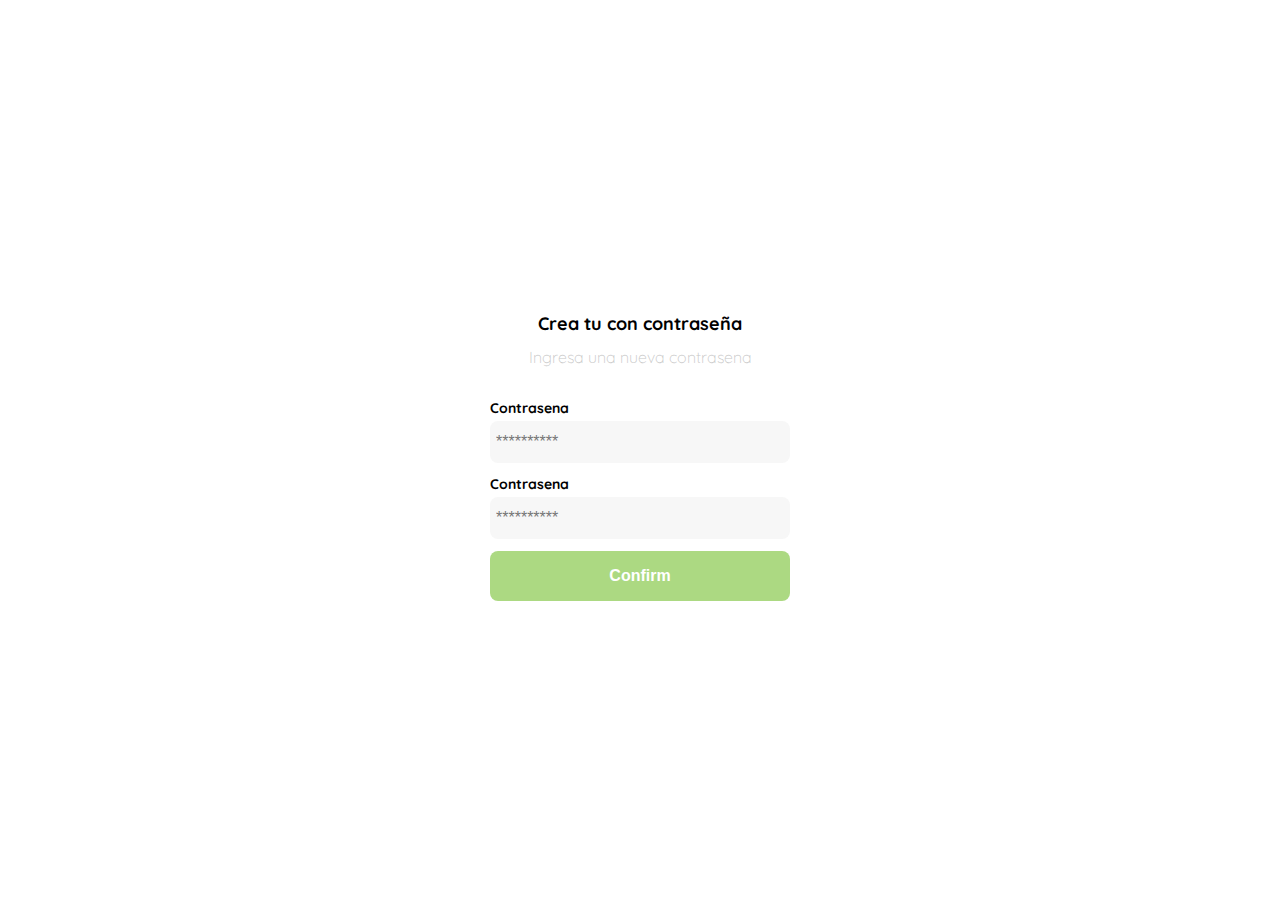
<file: clase1.html>
<!DOCTYPE html>
<html lang="en">
<head>
    <meta charset="UTF-8">
    <meta http-equiv="X-UA-Compatible" content="IE=edge">
    <meta name="viewport" content="width=device-width, initial-scale=1.0">
    <link href="https://fonts.googleapis.com/css2?family=Quicksand:wght@300;500;700&display=swap" rel="stylesheet">
    <title>Iniciar Sesion</title>


    <style>

    :root {
    --white: #ffffff;
    --black: #000000;
    --very-light-pinki: #c7c7c7;
    --text-input-field: #f7f7f7;
    --hospital-green: #acd982;
    --sm: 14px;
    --md: 16px;
    --lg: 18px;

}
    body{
        font-family: 'Quicksand', sans-serif;
        margin:0;
    }
    .login{
        width: 100%;
        height: 100vh;

        display: grid;
        place-items: center;
}
    .form-container{
        display: grid;
        grid-template-rows: auto 1fr auto;        
        width: 300px;
    }

    .logo{
        width: 150px;
        margin-bottom: 48px;
        justify-self: center;
        display: none;
    }

    .title{
        font-size: var(--lg);
        margin-bottom: 12px;
        text-align: center;
    }
    .subtitle{
        color: var(--very-light-pinki);
        font-size: var(--md);
        font-weight: 300;
        margin-top:0;
        margin-bottom: 32px;
        text-align: center;
    }

    .form{
            display: flex;
            flex-direction:  column;
    }


    .label{
        font-size: var(--sm);
        font-weight: bold;
        margin-bottom: 4px;
    }
    .input{
        background-color: var(--text-input-field);
        border: none;
        border-radius: 8px;
        height: 30px;
        font-size: var(--md);
        padding: 6px;
        margin-bottom: 12px;
    }

  
    .primary-button{
    background-color: var(--hospital-green);
      border-radius: 8px;
      border: none;
      color: var(--white);
      width: 100%;
      cursor: pointer;
      font-size: var(--md);
      font-weight: bold;
      height: 50px;
    }

    @media (max-width: 640px){
        .logo{
            display:block;
        }

        .form-container{
            grid-template-rows: auto 1fr 100%;
        }
        .signup-button{
            align-self: end;
        }
    }

    </style>
</head>
<body>
    <div class="login"> 
        <div class="form-container">
            <img src="./logos/logo_yard_sale.svg" alt="logo" class="logo">
            <h1 class="title"> Crea tu con contraseña</h1>
            <p class="subtitle">Ingresa una nueva contrasena</p>

            <form action="/" class="form"> 
                <label for="password" class="label"> Contrasena</label>
                <input type="password" id="password" placeholder="**********" 
                class="input input-password"> 


                <label for="new-password" class="label"> Contrasena</label>
                <input type="password" id="new-password" placeholder="**********" 
                class="input input-password"> 


                <input type="submit" value="Confirm" class="primary-button login-button">

            </form>


        </div>
    </div>
    
</body>
</html>
</file>
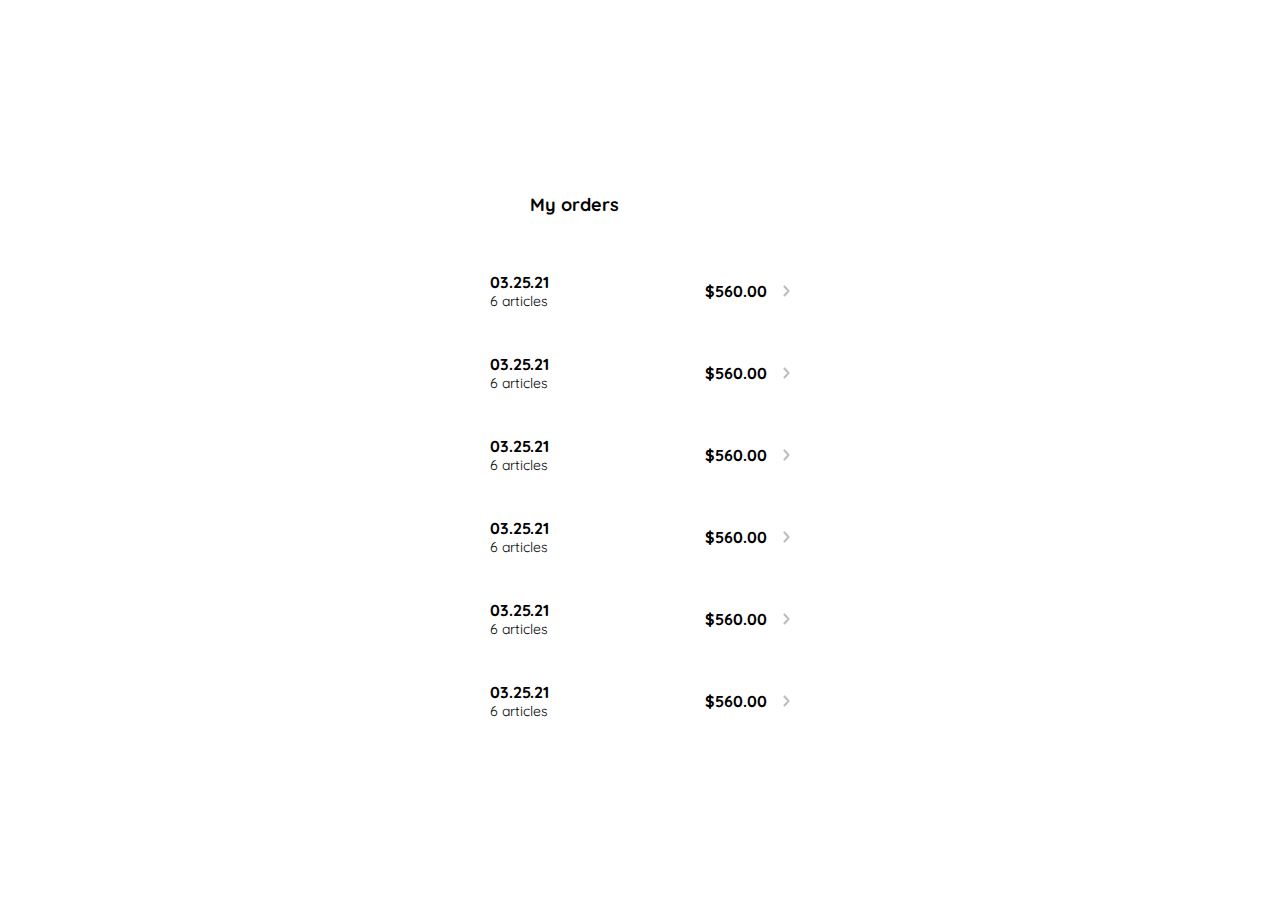
<file: clase10.html>
<!DOCTYPE html>
<html lang="en">
  <head>
    <meta charset="UTF-8" />
    <meta http-equiv="X-UA-Compatible" content="IE=edge" />
    <meta name="viewport" content="width=device-width, initial-scale=1.0" />

    <link rel="preconnect" href="https://fonts.googleapis.com" />
    <link rel="preconnect" href="https://fonts.gstatic.com" crossorigin />
    <link
      href="https://fonts.googleapis.com/css2?family=Quicksand:wght@300;500;700&display=swap"
      rel="stylesheet"
    />
    <title>Document</title>

    <style>
      :root {
        --white: #ffffff;
        --black: #000000;
        --very-light-pinki: #c7c7c7;
        --text-input-field: #f7f7f7;
        --hospital-green: #acd982;
        --sm: 14px;
        --md: 16px;
        --lg: 18px;
      }

      body {
        margin: 0;
        font-family: "Quicksand", sans-serif;
      }

      .my-order {
        width: 100%;
        height: 100vh;
        display: grid;
        place-items: center;
      }

      .title {
        font-size: var(--lg);
        margin: 40px;
      }

      .my-order-container {
        display: grid;
        grid-template-rows: auto 1fr auto;
        width: 300px;
      }

      .my-order-content {
        display: flex;
        flex-direction: column;
      }

      .order {
      display: grid;
      grid-template-columns: auto 1fr auto;
      gap: 16px;
      align-items: center;
      margin-bottom: 12px;
    }

      .order p:nth-child(1) {
        display: flex;
        flex-direction: column;
      }

      .order p span:nth-child(1) {
        font-size: var(--md);
        font-weight: bold;
      }
      .order p span:nth-child(2) {
        font-size: var(--sm);
        color: var(--very-light-pink);
      }
      .order p:nth-child(2) {
        text-align: end;
        font-weight: bold;
      }

      .shopping-cart {
        display: grid;
        grid-template-columns: auto 1fr auto auto;
        gap: 16px;
        margin-bottom: 24px;
        align-items: center;
      }

      .shopping-cart figure {
        margin: 0;
      }
      .shopping-cart figure img {
        width: 70px;
        height: 70px;
        border-radius: 20px;
        object-fit: cover;
      }
      .shopping-cart p:nth-child(2) {
        color: var(--very-light-pink);
      }
      .shopping-cart p:nth-child(3) {
        font-size: var(--md);
        font-weight: bold;
      }
    </style>
  </head>
  <body>
    <div class="my-order">
      <div class="my-order-container">
        <h1 class="title">My orders</h1>
        <div class="my-order-content">
          <div class="order">
            <p>
              <span>03.25.21</span>
              <span>6 articles</span>
            </p>
            <p>$560.00</p>
            <img src="./icons/flechita.svg" alt="arrow">
          </div>
          <div class="order">
            <p>
              <span>03.25.21</span>
              <span>6 articles</span>
            </p>
            <p>$560.00</p>
            <img src="./icons/flechita.svg" alt="arrow">
          </div>
          <div class="order">
            <p>
              <span>03.25.21</span>
              <span>6 articles</span>
            </p>
            <p>$560.00</p>
            <img src="./icons/flechita.svg" alt="arrow">
          </div>
          <div class="order">
            <p>
              <span>03.25.21</span>
              <span>6 articles</span>
            </p>
            <p>$560.00</p>
            <img src="./icons/flechita.svg" alt="arrow">
          </div>
          <div class="order">
            <p>
              <span>03.25.21</span>
              <span>6 articles</span>
            </p>
            <p>$560.00</p>
            <img src="./icons/flechita.svg" alt="arrow">
          </div>
          <div class="order">
            <p>
              <span>03.25.21</span>
              <span>6 articles</span>
            </p>
            <p>$560.00</p>
            <img src="./icons/flechita.svg" alt="arrow">
          </div>
        </div>
      </div>
    </div>
  </body>
</html>
</file>
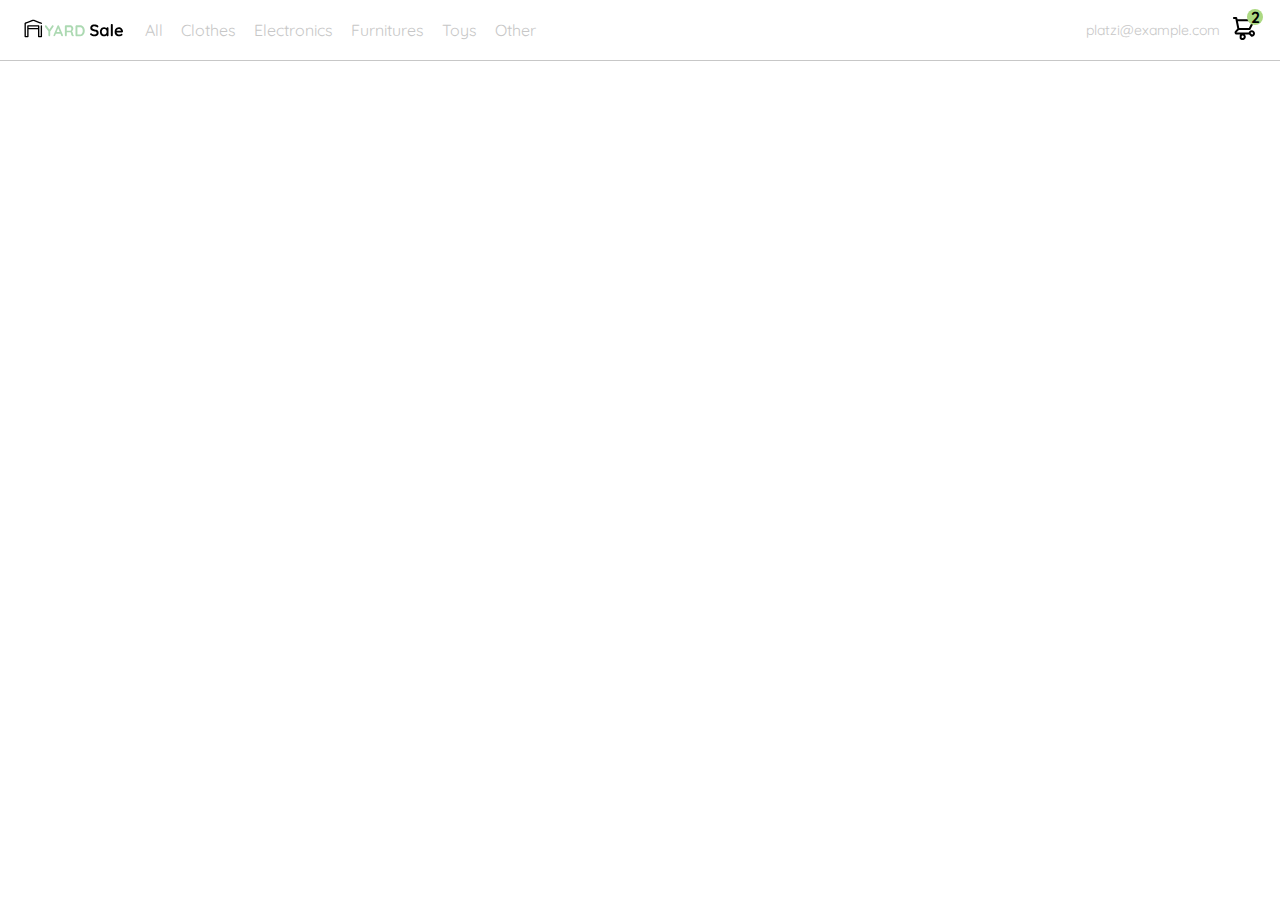
<file: clase11.html>
<!DOCTYPE html>
<html lang="en">
  <head>
    <meta charset="UTF-8" />
    <meta http-equiv="X-UA-Compatible" content="IE=edge" />
    <meta name="viewport" content="width=device-width, initial-scale=1.0" />
    <link rel="preconnect" href="https://fonts.googleapis.com" />
    <link rel="preconnect" href="https://fonts.gstatic.com" crossorigin />
    <link href="https://fonts.googleapis.com/css2?family=Quicksand:wght@300;500;700&display=swap" rel="stylesheet"/>
    <title>Navbar</title>

    <style>
      :root {
        --white: #ffffff;
        --black: #000000;
        --very-light-pinki: #c7c7c7;
        --text-input-field: #f7f7f7;
        --hospital-green: #acd982;
        --sm: 14px;
        --md: 16px;
        --lg: 18px;
      }

      body {
        margin: 0;
        font-family: "Quicksand", sans-serif;
      }

      nav{
        display: flex;
        justify-content: space-between;
        padding: 0 24px;
        border-bottom: 1px solid var(--very-light-pinki);
      }

    /*Aca se desaparece el icono de menu en desktop con un query se va a volver a aparecer*/
      .menu{
        display: none;

      }
      .logo{
        width: 100px;
      }


      .navbar-left ul,
      .navbar-right ul {
        list-style: none;
        padding: 0;
        margin-top: 24px;
        margin: 0;
        display: flex;
        align-items: center;
        height: 60px;
      }

      .navbar-left{
        display: flex;
     
      }

      .navbar-left ul{
        margin-left: 12px;
      }


      .navbar-left ul li a ,
      .navbar-right ul li a {
        text-decoration: none;
        color: var(--very-light-pinki);
        border: 1px solid var(--white);
        padding: 8px;
        border-radius: 8px;
    
      }



      .navbar-left ul li a:hover,
      .navbar-right ul li a:hover{ 
        border: 1px solid var(--hospital-green);
        color: var(--hospital-green);
      }


      .navbar-email{
        color: var(--very-light-pinki);
        font-size: var(--sm);
        margin-right: 12px;
      }

      .navbar-shopping-cart{
        position: relative;
      }

      .navbar-shopping-cart div{
        width: 16px;
        height: 16px;
        background-color: var(--hospital-green);
        border-radius: 50%;
        font-size: var(-sm);
        font-weight: bold;
        position: absolute;
        top: -7px;
        right: -7px;
        display: flex;
        justify-content: center;
        align-items: center;
      }


      @media (max-width: 640px){
        .menu{
            display: block;
        }
        .navbar-left ul{
            display: none;
        }
        .navbar-email{
            display: none;
        }


      }

      </style>

  </head>
  <body>
    <nav>
      <img src="./icons/icon_menu.svg" alt="menu" class="menu" />

      <div class="navbar-left">
        <img src="./logos/logo_yard_sale.svg" alt="logo" class="logo" />

        <ul>
          <li>
            <a href="/">All</a>
          </li>
          <li>
            <a href="/">Clothes</a>
          </li>
          <li>
            <a href="/">Electronics</a>
          </li>
          <li>
            <a href="/">Furnitures</a>
          </li>
          <li>
            <a href="/">Toys</a>
          </li>
          <li>
            <a href="/">Other</a>
          </li>
        </ul>
      </div>

      <div class="navbar-right">
        <ul>
            <li class="navbar-email">platzi@example.com</li>
            
            <li class="navbar-shopping-cart">
                <img src="./icons/icon_shopping_cart.svg" alt="shopping cart">
                <div>2</div>
            </li>
        </ul>
       
      </div>



    </nav>
  </body>
</html>
</file>
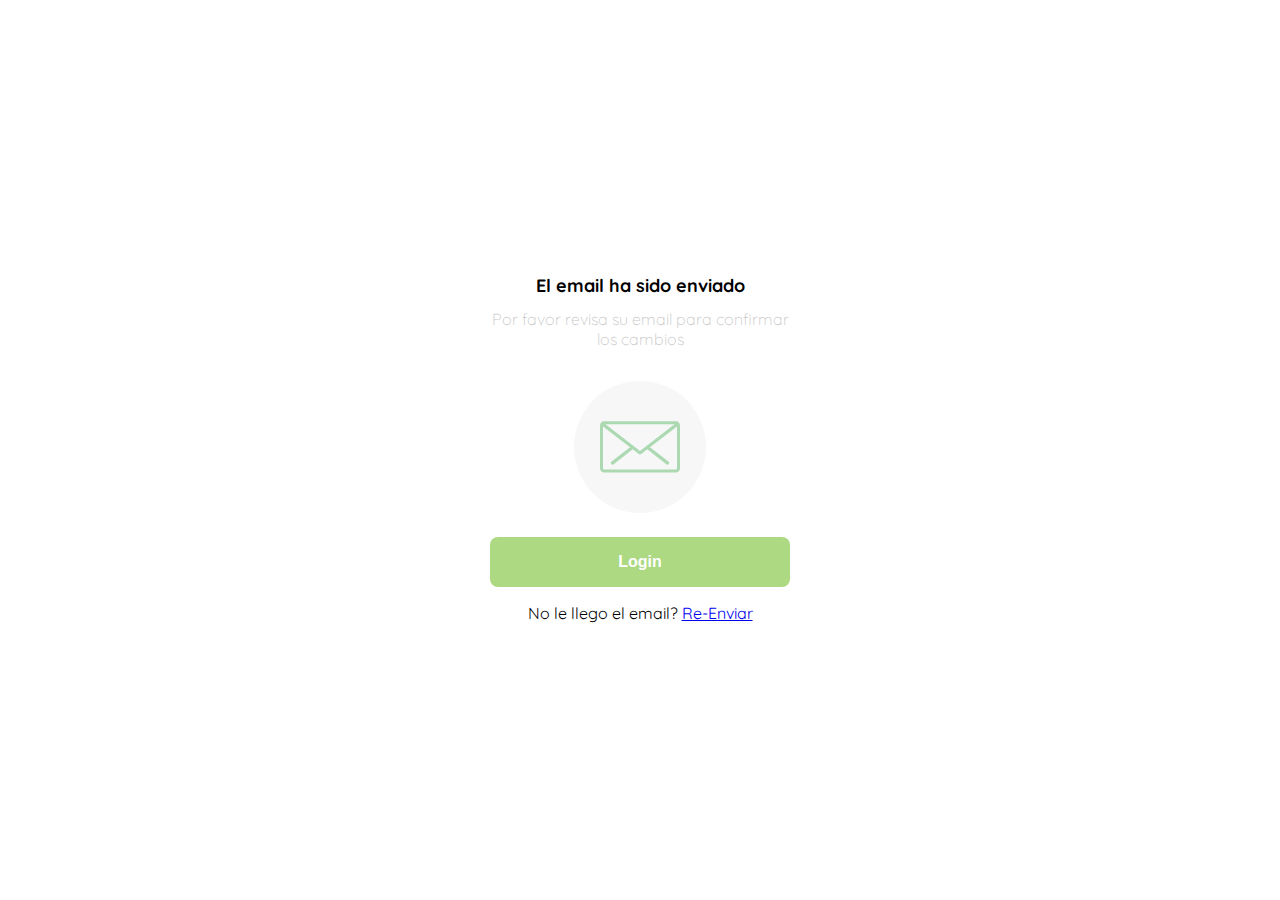
<file: clase2.html>
<!DOCTYPE html>
<html lang="en">
<head>
    <meta charset="UTF-8">
    <meta http-equiv="X-UA-Compatible" content="IE=edge">
    <meta name="viewport" content="width=device-width, initial-scale=1.0">
    <link rel="preconnect" href="https://fonts.googleapis.com">
    <link rel="preconnect" href="https://fonts.gstatic.com" crossorigin>
    <link href="https://fonts.googleapis.com/css2?family=Quicksand:wght@300;500;700&display=swap" rel="stylesheet">
    <title>Iniciar Sesion</title>


    <style>

    :root {
    --white: #ffffff;
    --black: #000000;
    --very-light-pinki: #c7c7c7;
    --text-input-field: #f7f7f7;
    --hospital-green: #acd982;
    --sm: 14px;
    --md: 16px;
    --lg: 18px;

}
    body{
        font-family: 'Quicksand', sans-serif;
        margin:0;
    }
    .login{
        width: 100%;
        height: 100vh;

        display: grid;
        place-items: center;
}
    .form-container{
        display: grid;
        grid-template-rows: auto 1fr auto;        
        width: 300px;
        justify-items: center;
    }

    .logo{
        width: 150px;
        margin-bottom: 48px;
        justify-self: center;
        display: none;
    }

    .title{
        font-size: var(--lg);
        margin-bottom: 12px;
        text-align: center;
    }
    .subtitle{
        color: var(--very-light-pinki);
        font-size: var(--md);
        font-weight: 300;
        margin-top:0;
        margin-bottom: 32px;
        text-align: center;
    }
    .email-image{
        width: 132px;
        height: 132px;
        border-radius: 50%;
        background-color: var(--text-input-field);
        display: flex;
        justify-content:center;
        margin-bottom: 24px;
    }

    .email-image img{
        width: 80px;

    }

    .resend{
        font-size: var(--sm);
    }
    .resend span{
        color: var(--very-light-pinki)
    }

    .resend a{
        color: var(--hospital-green);
        text-decoration: none;
    }
    .form{
            display: flex;
            flex-direction:  column;
    }


  
    .primary-button{
    background-color: var(--hospital-green);
      border-radius: 8px;
      border: none;
      color: var(--white);
      width: 100%;
      cursor: pointer;
      font-size: var(--md);
      font-weight: bold;
      height: 50px;
    }

    @media (max-width: 640px){
        .logo{
            display:block;
        }
    }

    </style>
</head>
<body>
    <div class="login"> 
        <div class="form-container">
            <img src="./logos/logo_yard_sale.svg" alt="logo" class="logo">
            <h1 class="title"> El email ha sido enviado</h1>
            <p class="subtitle">Por favor revisa su email para confirmar los cambios</p>


            <div class="email-image">
                <img src="./icons/email.svg" alt="email">   

            </div>


                <button class="primary-button login-button">Login</button>

                <p class="Resend">
                    <spam>No le llego el email?</spam>
                        <a href="/">Re-Enviar</a>
                    
                </p>

            


        </div>
    </div>
    
</body>
</html>
</file>
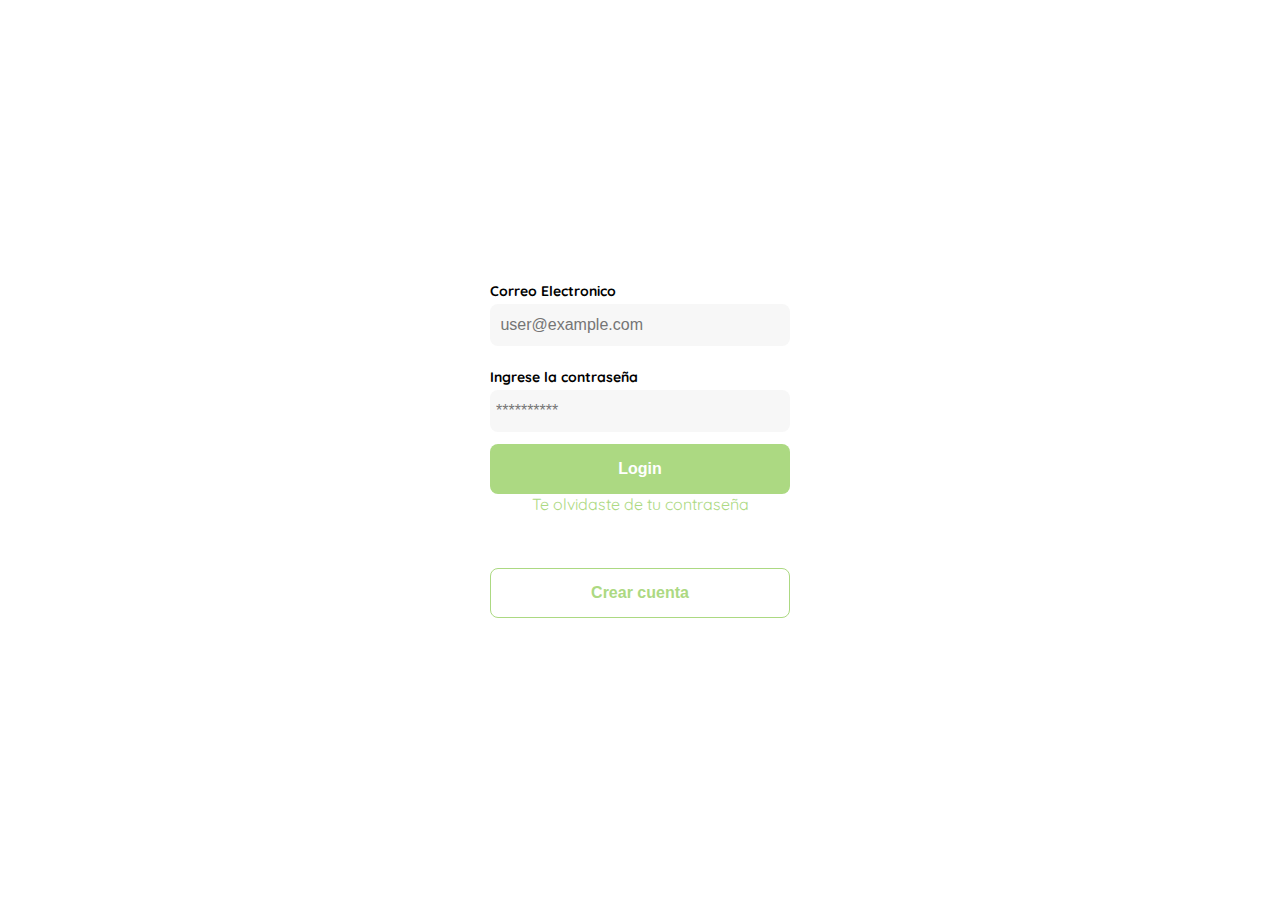
<file: clase3.html>
<!DOCTYPE html>
<html lang="en">
<head>
    <meta charset="UTF-8">
    <meta http-equiv="X-UA-Compatible" content="IE=edge">
    <meta name="viewport" content="width=device-width, initial-scale=1.0">
    <link href="https://fonts.googleapis.com/css2?family=Quicksand:wght@300;500;700&display=swap" rel="stylesheet">
    <title>Iniciar</title>


    <style>

    :root {
    --white: #ffffff;
    --black: #000000;
    --very-light-pinki: #c7c7c7;
    --text-input-field: #f7f7f7;
    --hospital-green: #acd982;
    --sm: 14px;
    --md: 16px;
    --lg: 18px;

}
    body{
        font-family: 'Quicksand', sans-serif;

        margin:0;
    }
    .login{
        width: 100%;
        height: 100vh;

        display: grid;
        place-items: center;
}
    .form-container{
        display: grid;
        grid-template-rows: auto 1fr auto;        
        width: 300px;
    }

    .logo{
        width: 150px;
        margin-bottom: 48px;
        justify-self: center;
        display: none;
    }



    .form{
            display: flex;
            flex-direction:  column;
    }
    .form a {
        color: var(--hospital-green);
        font-size:var(--sd);

        
        text-align: center;
        text-decoration: none;
        margin-bottom: 54px;
        

    }


    .label{
        font-size: var(--sm);
        font-weight: bold;
        margin-bottom: 4px;
    }
    .input{
        background-color: var(--text-input-field);
        border: none;
        border-radius: 8px;
        height: 30px;
        font-size: var(--md);
        padding: 6px;
        margin-bottom: 12px;
    }

    .input-email {
        margin-bottom: 22px;
    }
  
    .primary-button{
    background-color: var(--hospital-green);
      border-radius: 8px;
      border: none;
      color: var(--white);
      width: 100%;
      cursor: pointer;
      font-size: var(--md);
      font-weight: bold;
      height: 50px;
    }

    .secondary-button{
    background-color: var(--white);
      border-radius: 8px;
      border: 1px solid var(--hospital-green);
      color: var(--hospital-green);
      width: 100%;
      cursor: pointer;
      font-size: var(--md);
      font-weight: bold;
      height: 50px;
    }

    @media (max-width: 640px){
        .logo{
            display:block;
        }

        .secondary-button{
        position: absolute;
        bottom: 0;
        width: 300px;
        margin-bottom: 24px;
        }
    }

    </style>
</head>
<body>
    <div class="login"> 
        <div class="form-container">
            <img src="./logos/logo_yard_sale.svg" alt="logo" class="logo">
   

            <form action="/" class="form"> 
                <label for="email" class="label"> Correo Electronico </label>
                <input type="text" id="email" placeholder=" user@example.com" 
                class="input input-email"> 


                <label for="password" class="label"> Ingrese la contraseña</label>
                <input type="password" id="password" placeholder="**********" 
                class="input input-password"> 


                <input type="submit" value="Login" class="primary-button login-button">
                <a href="/">Te olvidaste de tu contraseña</a>

            </form>

            <button class="secondary-button">Crear cuenta</button>


        </div>
    </div>
    
</body>
</html>
</file>
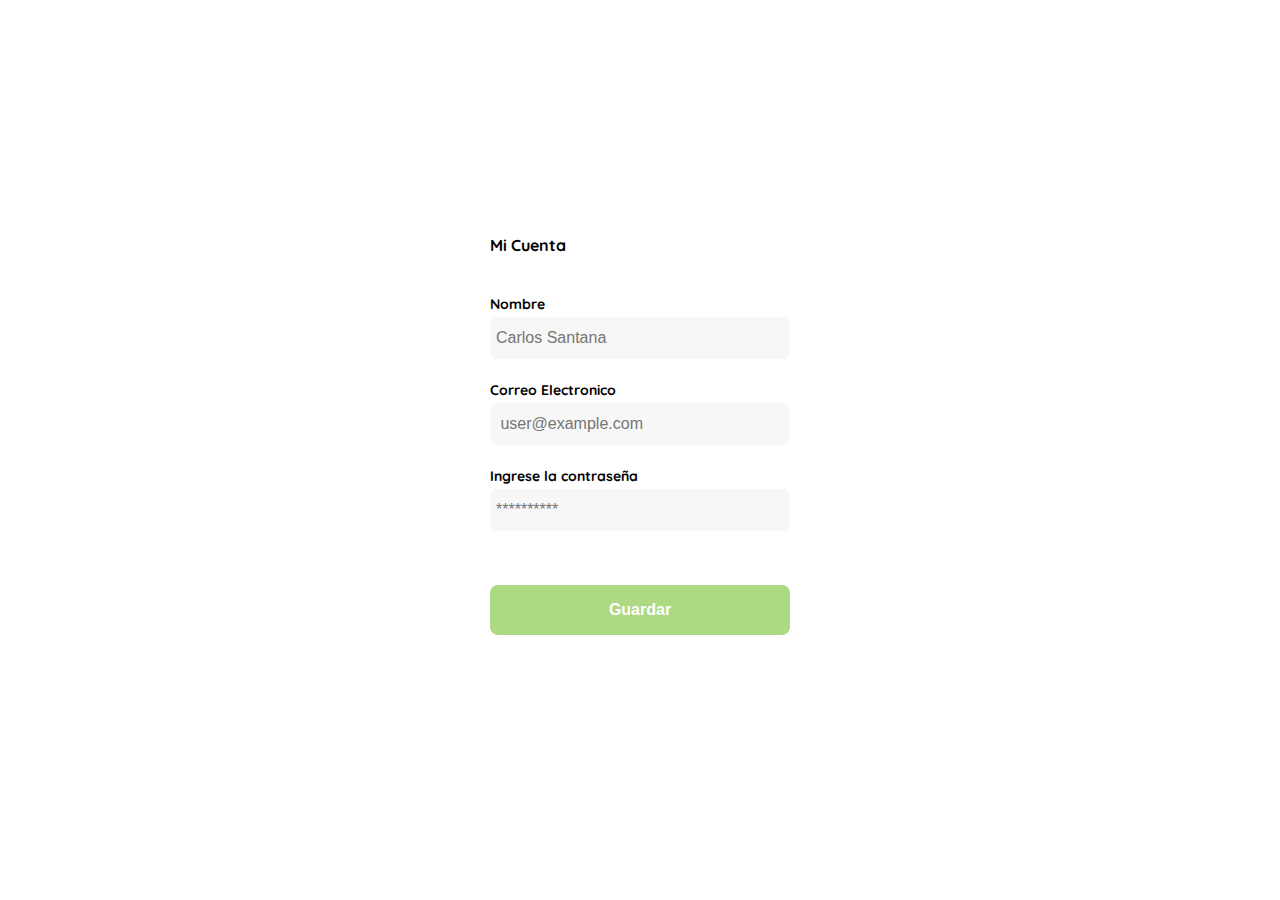
<file: clase4.html>
<!DOCTYPE html>
<html lang="en">
<head>
    <meta charset="UTF-8">
    <meta http-equiv="X-UA-Compatible" content="IE=edge">
    <meta name="viewport" content="width=device-width, initial-scale=1.0">
    <link rel="preconnect" href="https://fonts.googleapis.com">
    <link rel="preconnect" href="https://fonts.gstatic.com" crossorigin>
    <link href="https://fonts.googleapis.com/css2?family=Quicksand:wght@300;500;700&display=swap" rel="stylesheet">
    <title>Iniciar</title>


    <style>

    :root {
    --white: #ffffff;
    --black: #000000;
    --very-light-pinki: #c7c7c7;
    --text-input-field: #f7f7f7;
    --hospital-green: #acd982;
    --sm: 14px;
    --md: 16px;
    --lg: 18px;

}
    body{
        font-family: 'Quicksand', sans-serif;

        margin:0;
    }
    .login{
        width: 100%;
        height: 100vh;

        display: grid;
        place-items: center;
}
    .form-container{
        display: grid;
        grid-template-rows: auto 1fr auto;        
        width: 300px;
    }

    .logo{
        width: 150px;
        margin-bottom: 48px;
        justify-self: center;
        display: none;
    }

    .title{
        font-size: var(--md);
        margin-bottom: 40px;
        text-align: start;
    
    }

    .form{
            display: flex;
            flex-direction:  column;
    }

    .form div{
        display: flex;
        flex-direction: column;

    }


    .label{
        font-size: var(--sm);
        font-weight: bold;
        margin-bottom: 4px;
    }
    .input{
        background-color: var(--text-input-field);
        border: none;
        border-radius: 8px;
        height: 30px;
        font-size: var(--md);
        padding: 6px;
        margin-bottom: 12px;
    }

    .input-email {
        margin-bottom: 22px;
    }
    
  
    .primary-button{
    background-color: var(--hospital-green);
      border-radius: 8px;
      border: none;
      color: var(--white);
      width: 100%;
      cursor: pointer;
      font-size: var(--md);
      font-weight: bold;
      height: 50px;
      margin-top: 42px;
      margin-bottom: 40px;
    }

    .secondary-button{
    background-color: var(--white);
      border-radius: 8px;
      border: 1px solid var(--hospital-green);
      color: var(--hospital-green);
      width: 100%;
      cursor: pointer;
      font-size: var(--md);
      font-weight: bold;
      height: 50px;
    }

    @media (max-width: 640px){   
    .form-container{
        height: 100%;   
    }
    .form{
    height: 100%;
    justify-content: space-between;
    }
    }
    

    </style>
</head>
<body>
    <div class="login"> 
        <div class="form-container">
            <h1 class="title"> Mi Cuenta </h1>

            <form action="/" class="form"> 
                <div>
                <label for="nombre" class="label"> Nombre </label>
                <input type="text" id="nombre" placeholder="Carlos Santana" 
                class="input input-email"> 

                <label for="email" class="label"> Correo Electronico </label>
                <input type="text" id="email" placeholder=" user@example.com" 
                class="input input-email"> 


                <label for="password" class="label"> Ingrese la contraseña</label>
                <input type="password" id="password" placeholder="**********" 
                class="input input-password"> 

                </div>
                <input type="submit" value="Guardar" class="primary-button login-button">
    

            </form>

            


        </div>
    </div>
    
</body>
</html>
</file>
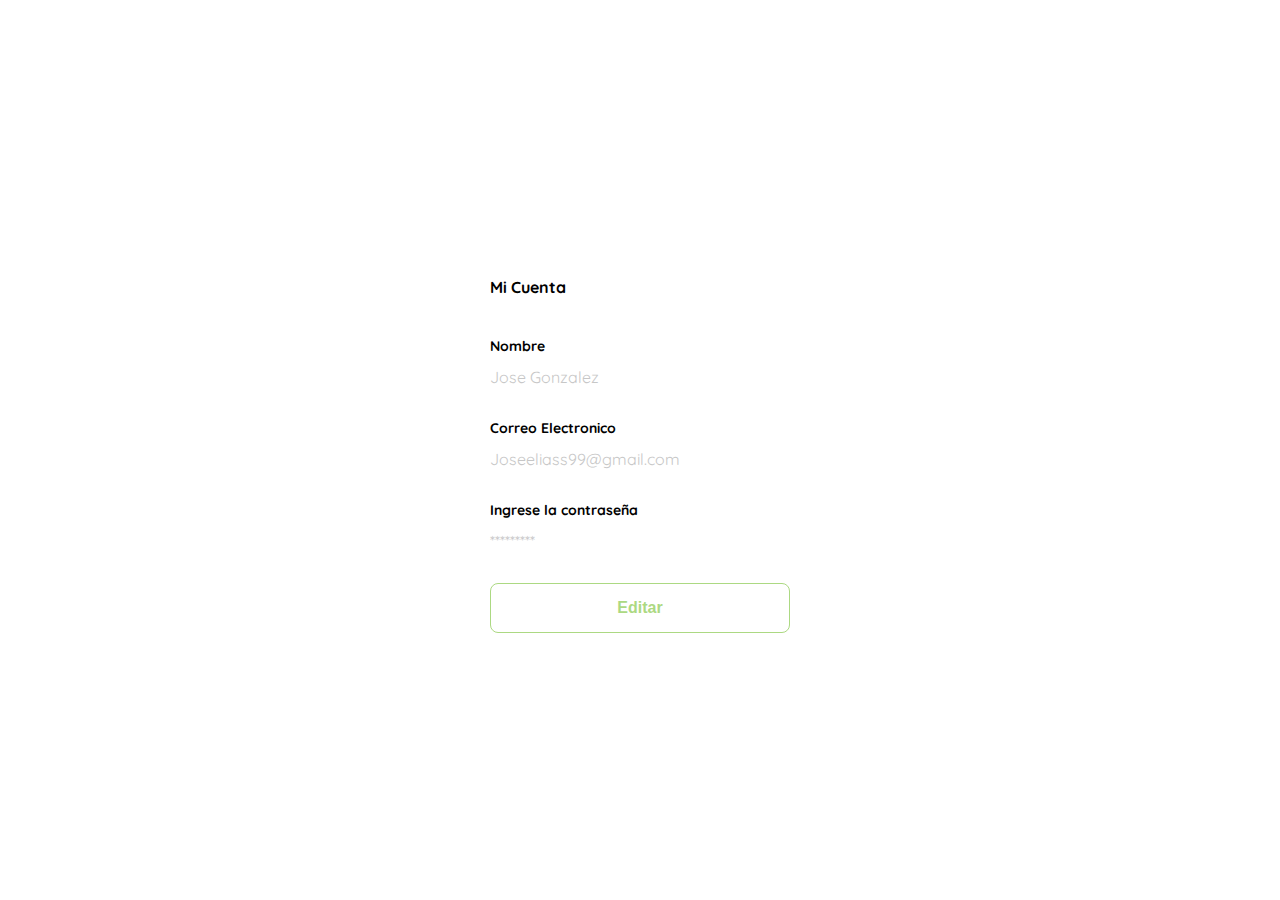
<file: clase5.html>
<!DOCTYPE html>
<html lang="en">
<head>
    <meta charset="UTF-8">
    <meta http-equiv="X-UA-Compatible" content="IE=edge">
    <meta name="viewport" content="width=device-width, initial-scale=1.0">
    <link rel="preconnect" href="https://fonts.googleapis.com">
    <link rel="preconnect" href="https://fonts.gstatic.com" crossorigin>
    <link href="https://fonts.googleapis.com/css2?family=Quicksand:wght@300;500;700&display=swap" rel="stylesheet">
    <title>Iniciar</title>


    <style>

    :root {
    --white: #ffffff;
    --black: #000000;
    --very-light-pinki: #c7c7c7;
    --text-input-field: #f7f7f7;
    --hospital-green: #acd982;
    --sm: 14px;
    --md: 16px;
    --lg: 18px;

}
    body{
        font-family: 'Quicksand', sans-serif;
        margin:0;
    }
   
    .login{
        width: 100%;
        height: 100vh;

        display: grid;
        place-items: center;
}
    .form-container{
        display: grid;
        grid-template-rows: auto 1fr auto;        
        width: 300px;
    }

    .logo{
        width: 150px;
        margin-bottom: 48px;
        justify-self: center;
        display: none;
    }

    .title{
        font-size: var(--md);
        margin-bottom: 40px;
        text-align: start;
    
    }

    .form{
            display: flex;
            flex-direction:  column;
    }

    .form div{
        display: flex;
        flex-direction: column;

    }


    .label{
        font-size: var(--sm);
        font-weight: bold;
        margin-bottom: 4px;
    }

    

    .value {
        color: var(--very-light-pinki);
        font-size: var(--md);
        margin: 8px 0 32px 0;
    }
    
  
    .primary-button{
      background-color: var(--hospital-green);
      border-radius: 8px;
      border: none;
      color: var(--white);
      width: 100%;
      cursor: pointer;
      font-size: var(--md);
      font-weight: bold;
      height: 50px;
      margin-top: 42px;
      margin-bottom: 40px;
    }

    .secondary-button{
    background-color: var(--white);
      border-radius: 8px;
      border: 1px solid var(--hospital-green);
      color: var(--hospital-green);
      width: 100%;
      cursor: pointer;
      font-size: var(--md);
      font-weight: bold;
      height: 50px;
    }

    @media (max-width: 640px){   
    .form-container{
        height: 100%;   
    }
    .form{
    height: 100%;
    justify-content: space-between;
    }
    }
    

    </style>
</head>
<body>
    <div class="login"> 
        <div class="form-container">
            <h1 class="title"> Mi Cuenta </h1>

            <form action="/" class="form"> 
                <div>
                <label for="nombre" class="label"> Nombre </label>
                <p class="value">Jose Gonzalez</p>

                <label for="email" class="label"> Correo Electronico </label>
                <p class="value">Joseeliass99@gmail.com</p>


                <label for="password" class="label"> Ingrese la contraseña</label>
                <p class="value">*********</p>

                </div>
                <input type="submit" value="Editar" class="secondary-button login-button">
    

            </form>

            

 
        </div>
    </div>
    
</body>
</html>
</file>
